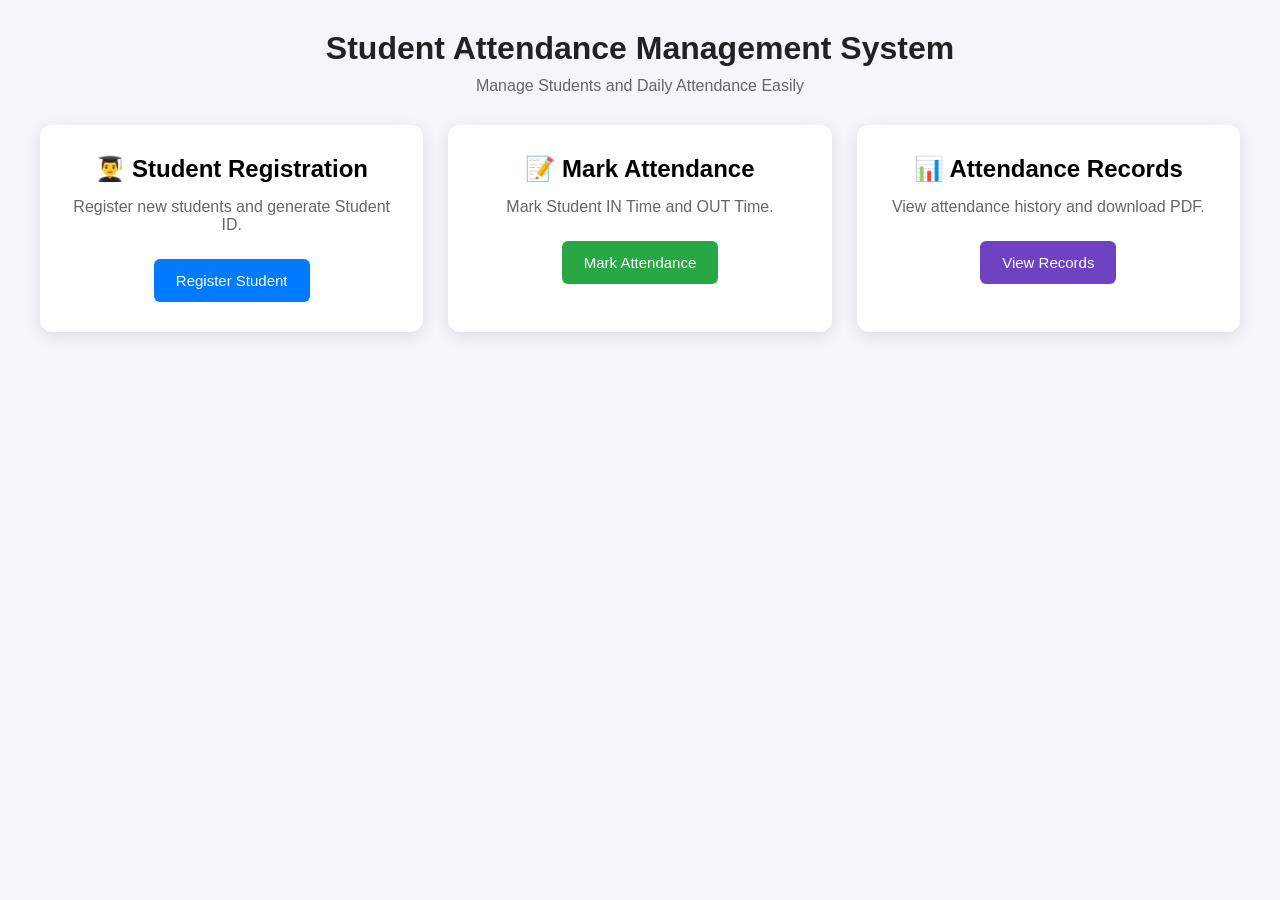
<file: index.html>
<!DOCTYPE html>
<html lang="en">
<head>
    <meta charset="UTF-8">
    <meta name="viewport" content="width=device-width, initial-scale=1.0">

    <title>Student Attendance System</title>

    <link rel="stylesheet" href="css/style.css">
</head>

<body>

<div class="container">

    <div class="header">
        <h1>Student Attendance Management System</h1>
        <p>Manage Students and Daily Attendance Easily</p>
    </div>

    <div class="home-grid">

        <div class="home-card">
            <h2>👨‍🎓 Student Registration</h2>

            <p>
                Register new students and generate Student ID.
            </p>

            <a href="register.html" class="nav-btn">
                Register Student
            </a>
        </div>


        <div class="home-card">
            <h2>📝 Mark Attendance</h2>

            <p>
                Mark Student IN Time and OUT Time.
            </p>

            <a href="attendance.html" class="nav-btn green">
                Mark Attendance
            </a>
        </div>


        <div class="home-card">
            <h2>📊 Attendance Records</h2>

            <p>
                View attendance history and download PDF.
            </p>

            <a href="records.html" class="nav-btn purple">
                View Records
            </a>
        </div>

    </div>

</div>

</body>
</html>
</file>
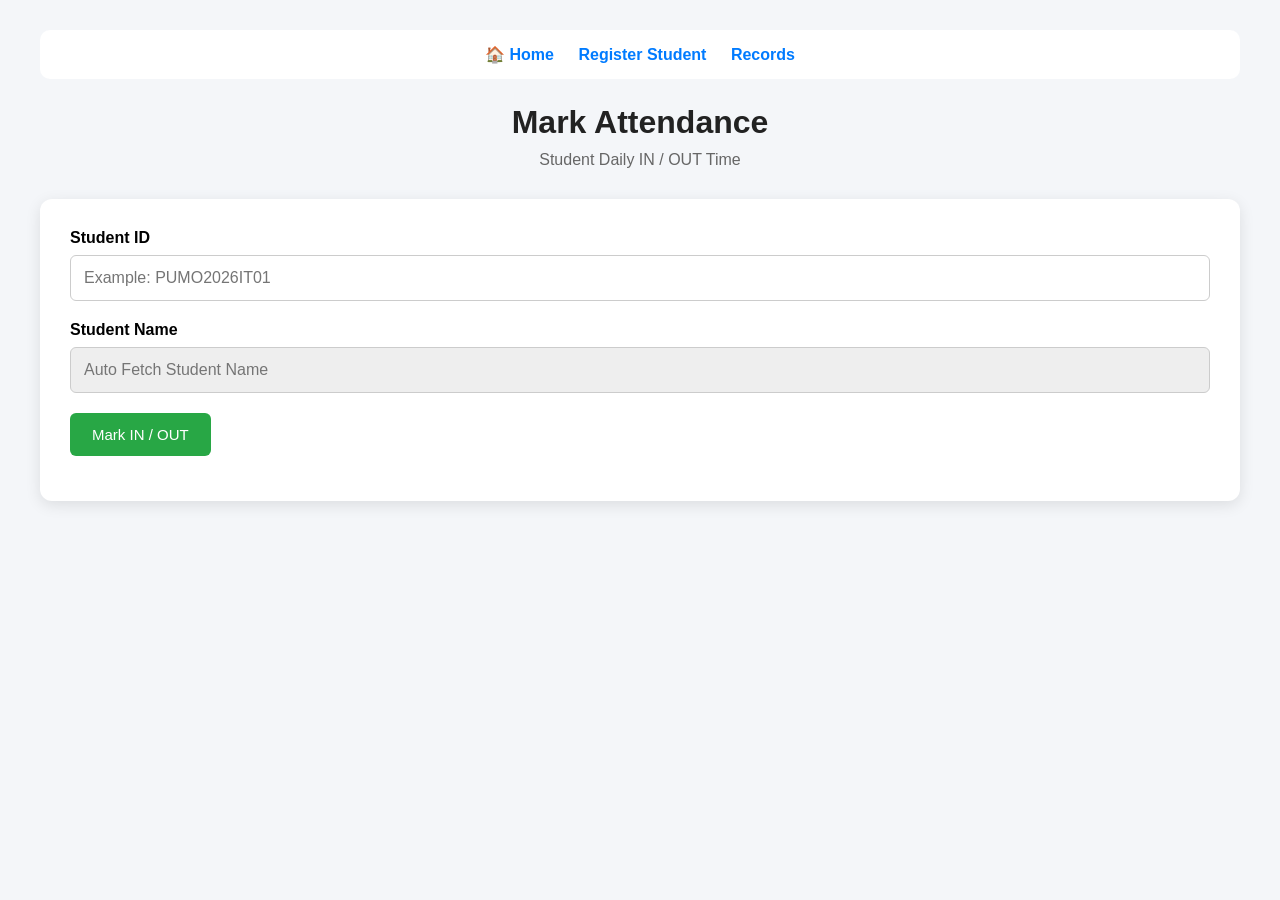
<file: attendance.html>
<!DOCTYPE html>
<html lang="en">

<head>

    <meta charset="UTF-8">

    <meta
        name="viewport"
        content="width=device-width, initial-scale=1.0"
    >

    <title>Mark Attendance</title>

    <link rel="stylesheet" href="css/style.css">

</head>


<body>

<div class="container">

    <div class="top-nav">

        <a href="index.html">🏠 Home</a>

        <a href="register.html">Register Student</a>

        <a href="records.html">Records</a>

    </div>


    <div class="header">

        <h1>Mark Attendance</h1>

        <p>Student Daily IN / OUT Time</p>

    </div>


    <div class="card">

        <form id="attendanceForm">

            <div class="form-group">

                <label>Student ID</label>

                <input
                    type="text"
                    id="attendanceStudentId"
                    placeholder="Example: PUMO2026IT01"
                    required
                >

            </div>


            <div class="form-group">

                <label>Student Name</label>

                <input
                    type="text"
                    id="attendanceStudentName"
                    placeholder="Auto Fetch Student Name"
                    readonly
                >

            </div>


            <button
                type="submit"
                class="attendance-btn"
            >
                Mark IN / OUT
            </button>

        </form>


        <p
            id="attendanceMessage"
            class="message"
        ></p>

    </div>

</div>


<script src="js/config.js"></script>

<script src="js/attendance.js"></script>

</body>

</html>
</file>
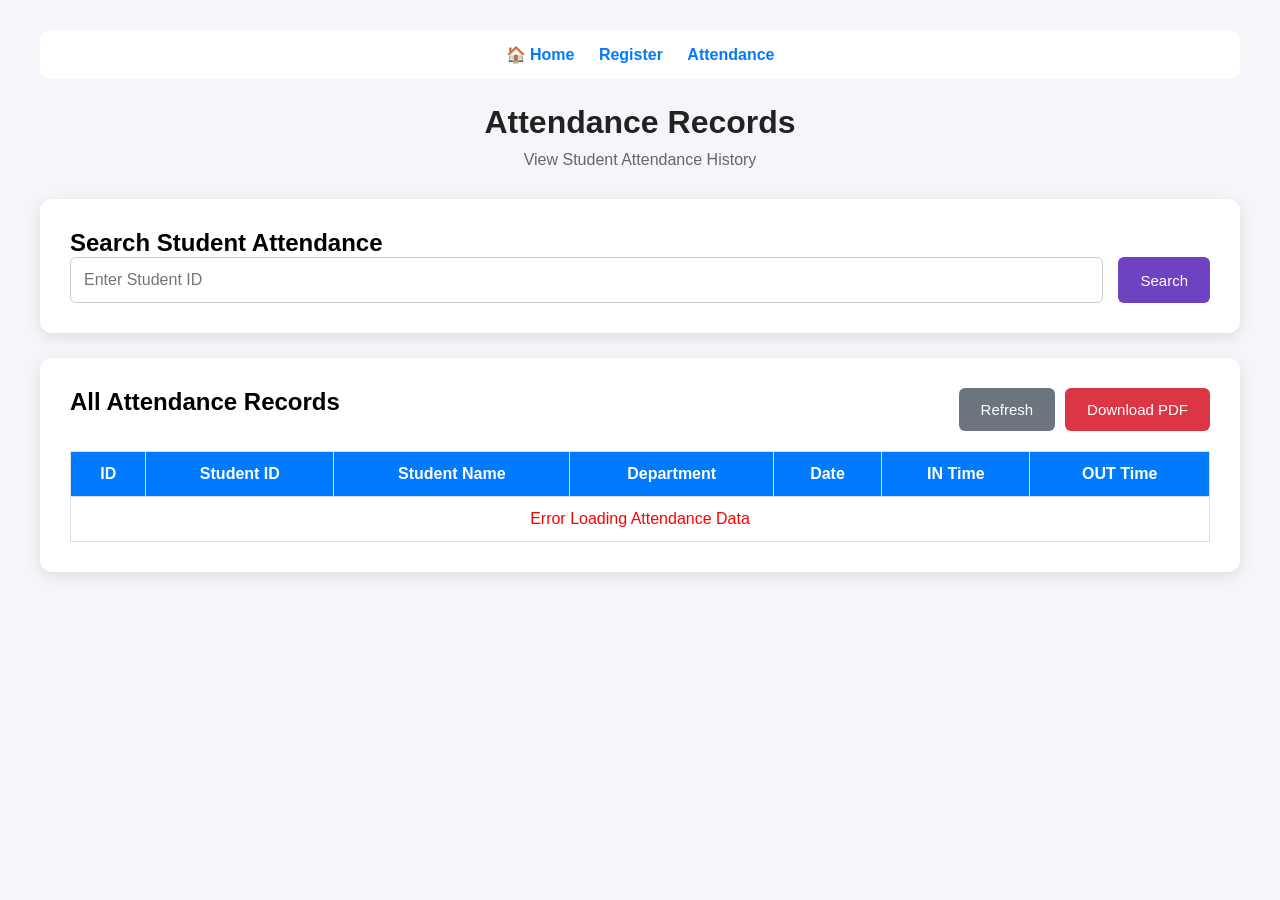
<file: records.html>
<!DOCTYPE html>
<html lang="en">

<head>

    <meta charset="UTF-8">

    <meta
        name="viewport"
        content="width=device-width, initial-scale=1.0"
    >

    <title>Attendance Records</title>

    <link rel="stylesheet" href="css/style.css">

</head>


<body>

<div class="container">

    <div class="top-nav">

        <a href="index.html">🏠 Home</a>

        <a href="register.html">Register</a>

        <a href="attendance.html">Attendance</a>

    </div>


    <div class="header">

        <h1>Attendance Records</h1>

        <p>View Student Attendance History</p>

    </div>


    <!-- SEARCH -->

    <div class="card">

        <h2>Search Student Attendance</h2>

        <div class="search-box">

            <input
                type="text"
                id="historyStudentId"
                placeholder="Enter Student ID"
            >

            <button
                onclick="getStudentHistory()"
                class="search-btn"
            >
                Search
            </button>

        </div>

    </div>


    <!-- RECORDS -->

    <div class="card">

        <div class="table-header">

            <h2>All Attendance Records</h2>


            <div class="action-buttons">

                <button
                    onclick="getAttendance()"
                    class="refresh-btn"
                >
                    Refresh
                </button>


                <button
                    onclick="downloadPdf()"
                    class="pdf-btn"
                >
                    Download PDF
                </button>

            </div>

        </div>


        <div class="table-responsive">

            <table>

                <thead>

                    <tr>

                        <th>ID</th>
                        <th>Student ID</th>
                        <th>Student Name</th>
                        <th>Department</th>
                        <th>Date</th>
                        <th>IN Time</th>
                        <th>OUT Time</th>

                    </tr>

                </thead>


                <tbody id="attendanceTable">

                </tbody>

            </table>

        </div>

    </div>

</div>


<script src="js/config.js"></script>

<script src="js/records.js"></script>

</body>

</html>
</file>
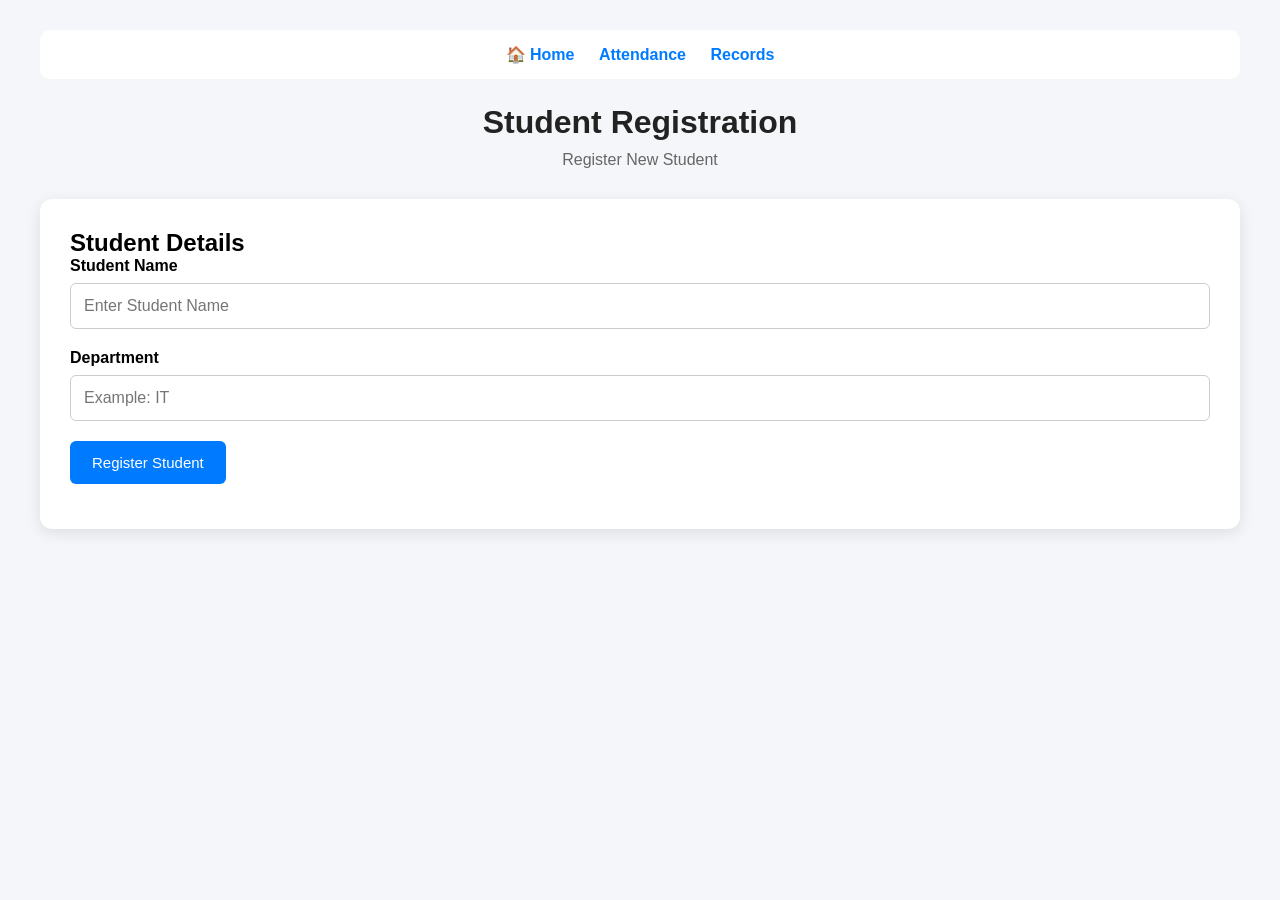
<file: register.html>
<!DOCTYPE html>
<html lang="en">

<head>

    <meta charset="UTF-8">

    <meta
        name="viewport"
        content="width=device-width, initial-scale=1.0"
    >

    <title>Student Registration</title>

    <link rel="stylesheet" href="css/style.css">

</head>


<body>

<div class="container">

    <div class="top-nav">

        <a href="index.html">🏠 Home</a>

        <a href="attendance.html">Attendance</a>

        <a href="records.html">Records</a>

    </div>


    <div class="header">

        <h1>Student Registration</h1>

        <p>Register New Student</p>

    </div>


    <div class="card">

        <h2>Student Details</h2>


        <form id="studentForm">

            <div class="form-group">

                <label>Student Name</label>

                <input
                    type="text"
                    id="studentName"
                    placeholder="Enter Student Name"
                    required
                >

            </div>


            <div class="form-group">

                <label>Department</label>

                <input
                    type="text"
                    id="department"
                    placeholder="Example: IT"
                    required
                >

            </div>


            <button
                type="submit"
                class="primary-btn"
            >
                Register Student
            </button>

        </form>


        <p
            id="studentMessage"
            class="message"
        ></p>


        <div
            id="generatedIdBox"
            class="generated-id"
        >

            <strong>
                Generated Student ID:
            </strong>

            <span id="generatedStudentId"></span>

        </div>

    </div>

</div>


<script src="js/config.js"></script>

<script src="js/register.js"></script>

</body>

</html>
</file>
<file: css/style.css>
* {
    margin: 0;
    padding: 0;
    box-sizing: border-box;
}

body {
    font-family: Arial, sans-serif;
    background: #f4f6f9;
    min-height: 100vh;
    padding: 30px;
}

.container {
    max-width: 1200px;
    margin: auto;
}

.header {
    text-align: center;
    margin-bottom: 30px;
}

.header h1 {
    color: #222;
    margin-bottom: 10px;
}

.header p {
    color: #666;
}

/* Navigation */

.top-nav {
    background: white;
    padding: 15px;
    margin-bottom: 25px;
    border-radius: 10px;
    text-align: center;
}

.top-nav a {
    text-decoration: none;
    margin: 10px;
    color: #007bff;
    font-weight: bold;
}

/* Cards */

.card,
.home-card {
    background: white;
    padding: 30px;
    border-radius: 12px;
    margin-bottom: 25px;
    box-shadow: 0 4px 15px rgba(0,0,0,0.1);
}

/* Home Grid */

.home-grid {
    display: grid;
    grid-template-columns: repeat(3, 1fr);
    gap: 25px;
}

.home-card {
    text-align: center;
}

.home-card h2 {
    margin-bottom: 15px;
}

.home-card p {
    margin-bottom: 25px;
    color: #666;
}

/* Form */

.form-group {
    margin-bottom: 20px;
}

label {
    display: block;
    margin-bottom: 8px;
    font-weight: bold;
}

input {
    width: 100%;
    padding: 13px;
    border: 1px solid #ccc;
    border-radius: 6px;
    font-size: 16px;
}

input[readonly] {
    background: #eee;
}

/* Buttons */

button,
.nav-btn {
    border: none;
    padding: 13px 22px;
    border-radius: 6px;
    cursor: pointer;
    font-size: 15px;
    text-decoration: none;
    display: inline-block;
    color: white;
    background: #007bff;
}

.attendance-btn {
    background: #28a745;
}

.refresh-btn {
    background: #6c757d;
}

.pdf-btn {
    background: #dc3545;
}

.search-btn {
    background: #6f42c1;
}

.green {
    background: #28a745;
}

.purple {
    background: #6f42c1;
}

button:hover,
.nav-btn:hover {
    opacity: 0.85;
}

/* Messages */

.message {
    margin-top: 15px;
    font-weight: bold;
}

/* Generated ID */

.generated-id {
    margin-top: 15px;
    padding: 15px;
    background: #e8f5e9;
    border-left: 5px solid #28a745;
    display: none;
}

/* Search */

.search-box {
    display: flex;
    gap: 15px;
}

/* Table */

.table-header {
    display: flex;
    justify-content: space-between;
    margin-bottom: 20px;
}

.action-buttons {
    display: flex;
    gap: 10px;
}

.table-responsive {
    overflow-x: auto;
}

table {
    width: 100%;
    border-collapse: collapse;
}

th {
    background: #007bff;
    color: white;
}

th,
td {
    padding: 13px;
    border: 1px solid #ddd;
    text-align: center;
}

tr:nth-child(even) {
    background: #f8f9fa;
}

/* Mobile */

@media (max-width: 768px) {

    body {
        padding: 15px;
    }

    .home-grid {
        grid-template-columns: 1fr;
    }

    .search-box {
        flex-direction: column;
    }

    .table-header {
        flex-direction: column;
        gap: 15px;
    }

}
</file>
